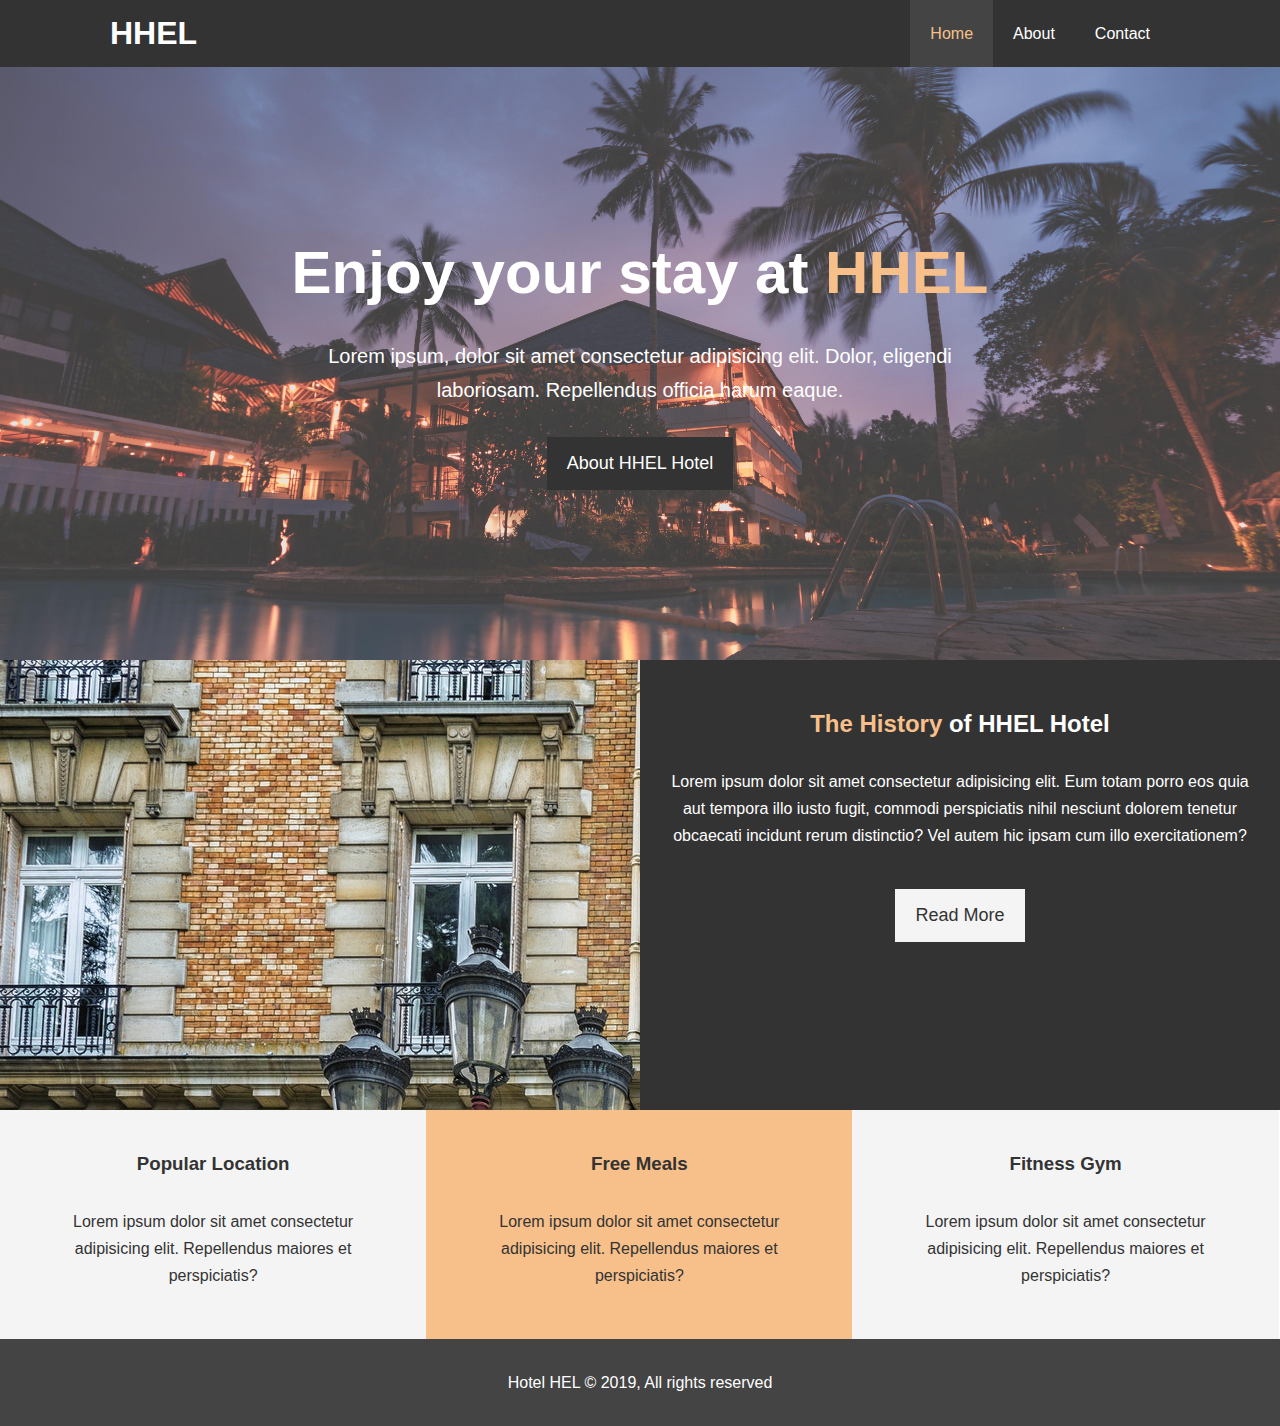
<file: index.html>
<!DOCTYPE html>
<html lang="en">
  <head>
    <meta charset="UTF-8" />
    <meta name="viewport" content="width=device-width, initial-scale=1.0" />
    <meta http-equiv="X-UA-Compatible" content="ie=edge" />
    <meta
      name="description"
      content="Welcome to the most luxury hotel in Helsinki"
    />
    <meta
      name="keywords"
      content="Hotel, Helsinki hotel, Finland hotel, Luxury hotel"
    />
    <link
      rel="stylesheet"
      href="https://use.fontawesome.com/releases/v5.7.1/css/all.css"
      integrity="sha384-fnmOCqbTlWIlj8LyTjo7mOUStjsKC4pOpQbqyi7RrhN7udi9RwhKkMHpvLbHG9Sr"
      crossorigin="anonymous"
    />
    <link rel="stylesheet" href="css/style.css" />
    <link
      rel="stylesheet"
      media="screen and (max-width: 768px)"
      href="css/mobile.css"
    />
    <title>Hotel HEL | Welcome</title>
  </head>
  <body>
    <header>
      <nav id="navbar">
        <div class="container">
          <h1 class="logo"><a href="index.html">HHEL</a></h1>
          <ul>
            <li><a class="active" href="index.html">Home</a></li>
            <li><a href="about.html">About</a></li>
            <li><a href="contact.html">Contact</a></li>
          </ul>
        </div>
      </nav>

      <div id="showcase">
        <div class="container">
          <div class="showcase-content">
            <h1>Enjoy your stay at <span class="text-primary">HHEL</span></h1>
            <p class="lead">
              Lorem ipsum, dolor sit amet consectetur adipisicing elit. Dolor,
              eligendi laboriosam. Repellendus officia harum eaque.
            </p>
            <a class="btn" href="about.html">About HHEL Hotel</a>
          </div>
        </div>
      </div>
    </header>
    <section id="home-info" class="bg-dark">
      <div class="info-img"></div>
      <div class="info-content">
        <h2><span class="text-primary">The History</span> of HHEL Hotel</h2>
        <p>
          Lorem ipsum dolor sit amet consectetur adipisicing elit. Eum totam
          porro eos quia aut tempora illo iusto fugit, commodi perspiciatis
          nihil nesciunt dolorem tenetur obcaecati incidunt rerum distinctio?
          Vel autem hic ipsam cum illo exercitationem?
        </p>
        <a href="about.html" class="btn btn-light">Read More</a>
      </div>
    </section>
    <section id="features">
      <div class="box bg-light">
        <i class="fas fa-hotel fa-3x"></i>
        <h3>Popular Location</h3>
        <p>
          Lorem ipsum dolor sit amet consectetur adipisicing elit. Repellendus
          maiores et perspiciatis?
        </p>
      </div>
      <div class="box bg-primary">
        <i class="fas fa-utensils fa-3x"></i>
        <h3>Free Meals</h3>
        <p>
          Lorem ipsum dolor sit amet consectetur adipisicing elit. Repellendus
          maiores et perspiciatis?
        </p>
      </div>
      <div class="box bg-light">
        <i class="fas fa-dumbbell fa-3x"></i>
        <h3>Fitness Gym</h3>
        <p>
          Lorem ipsum dolor sit amet consectetur adipisicing elit. Repellendus
          maiores et perspiciatis?
        </p>
      </div>
    </section>
    <div class="clr"></div>
    <footer id="main-footer">
      <p>Hotel HEL &copy; 2019, All rights reserved</p>
    </footer>
  </body>
</html>
</file>
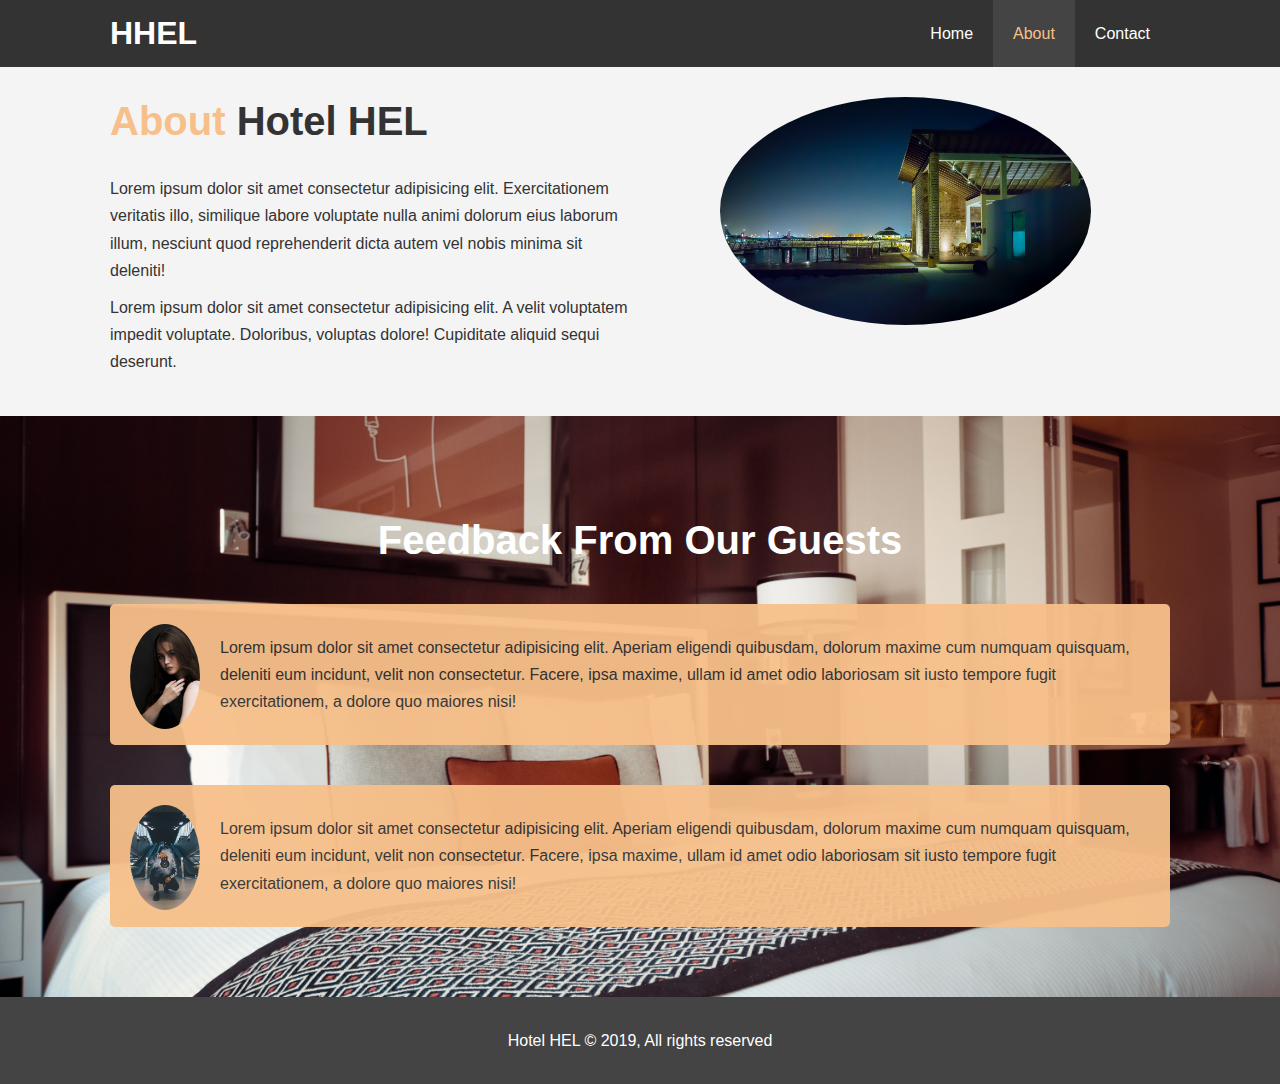
<file: about.html>
<!DOCTYPE html>
<html lang="en">
  <head>
    <meta charset="UTF-8" />
    <meta name="viewport" content="width=device-width, initial-scale=1.0" />
    <meta http-equiv="X-UA-Compatible" content="ie=edge" />
    <meta
      name="description"
      content="Welcome to the most luxury hotel in Helsinki"
    />
    <meta
      name="keywords"
      content="Hotel, Helsinki hotel, Finland hotel, Luxury hotel"
    />

    <link rel="stylesheet" href="css/style.css" />
    <link
      rel="stylesheet"
      media="screen and (max-width: 768px)"
      href="css/mobile.css"
    />
    <title>Hotel HEL | About</title>
  </head>
  <body>
    <header>
      <nav id="navbar">
        <div class="container">
          <h1 class="logo"><a href="index.html">HHEL</a></h1>
          <ul>
            <li><a href="index.html">Home</a></li>
            <li><a class="active" href="about.html">About</a></li>
            <li><a href="contact.html">Contact</a></li>
          </ul>
        </div>
      </nav>
    </header>

    <section id="about-info" class="bg-light py-3">
      <div class="container">
        <div class="info-left">
          <h1 class="l-heading">
            <span class="text-primary">About</span> Hotel HEL
          </h1>
          <p>
            Lorem ipsum dolor sit amet consectetur adipisicing elit.
            Exercitationem veritatis illo, similique labore voluptate nulla
            animi dolorum eius laborum illum, nesciunt quod reprehenderit dicta
            autem vel nobis minima sit deleniti!
          </p>
          <p>
            Lorem ipsum dolor sit amet consectetur adipisicing elit. A velit
            voluptatem impedit voluptate. Doloribus, voluptas dolore! Cupiditate
            aliquid sequi deserunt.
          </p>
        </div>
        <div class="info-right">
          <img src="./img/background-2.jpg" alt="hotel" />
        </div>
      </div>
    </section>

    <div class="clr"></div>

    <section id="testimonials" class="py-3">
      <div class="container">
        <h2 class="l-heading">Feedback From Our Guests</h2>
        <div class="testimonial bg-primary">
          <img src="./img/person-1.jpg" alt="Sara" />
          <p>
            Lorem ipsum dolor sit amet consectetur adipisicing elit. Aperiam
            eligendi quibusdam, dolorum maxime cum numquam quisquam, deleniti
            eum incidunt, velit non consectetur. Facere, ipsa maxime, ullam id
            amet odio laboriosam sit iusto tempore fugit exercitationem, a
            dolore quo maiores nisi!
          </p>
        </div>

        <div class="testimonial bg-primary">
          <img src="./img/person-3.jpg" alt="John" />
          <p>
            Lorem ipsum dolor sit amet consectetur adipisicing elit. Aperiam
            eligendi quibusdam, dolorum maxime cum numquam quisquam, deleniti
            eum incidunt, velit non consectetur. Facere, ipsa maxime, ullam id
            amet odio laboriosam sit iusto tempore fugit exercitationem, a
            dolore quo maiores nisi!
          </p>
        </div>
      </div>
    </section>

    <footer id="main-footer">
      <p>Hotel HEL &copy; 2019, All rights reserved</p>
    </footer>
  </body>
</html>
</file>
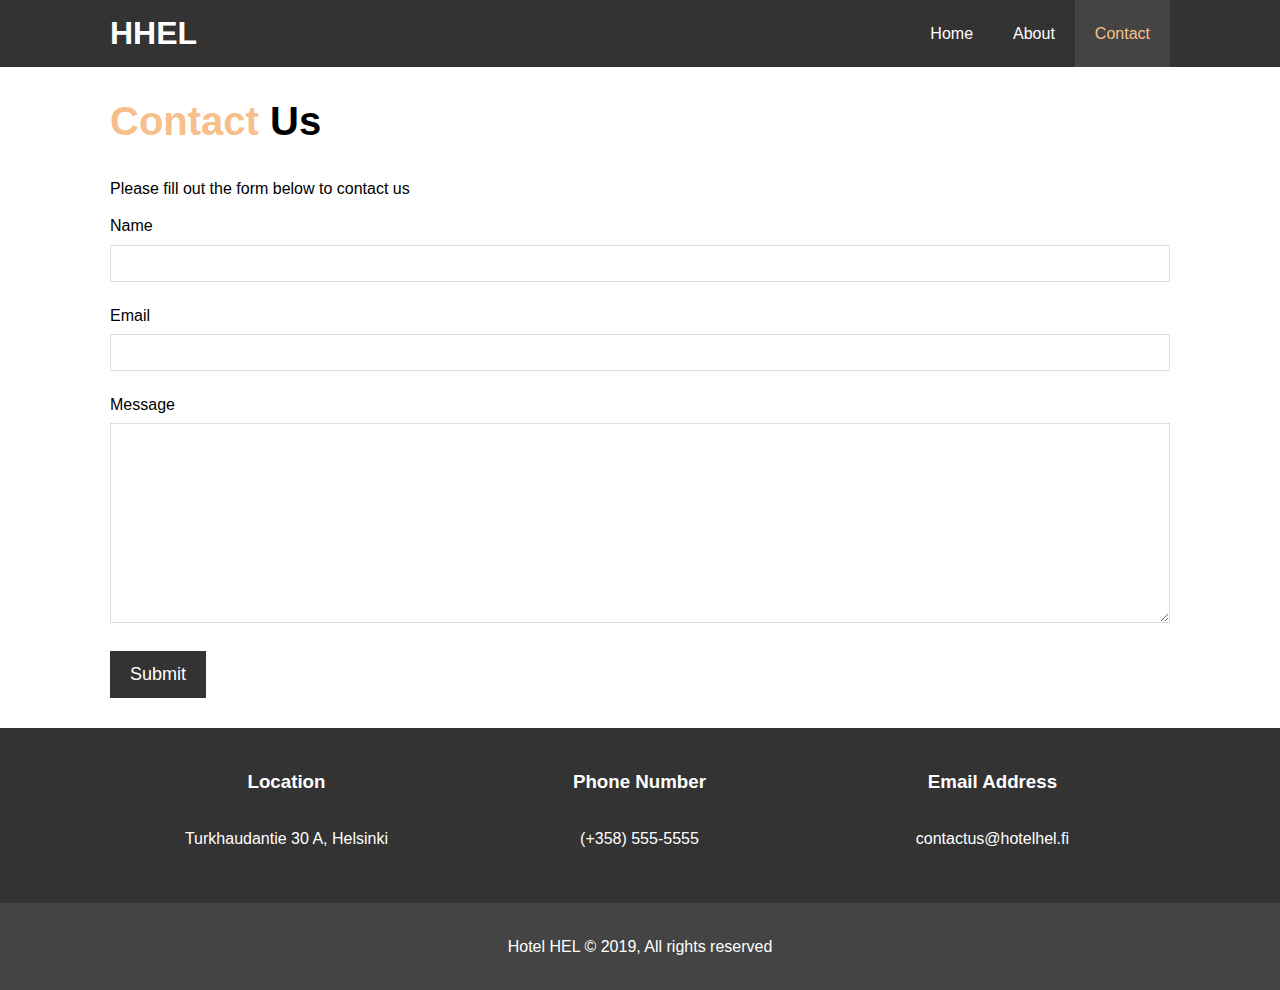
<file: contact.html>
<!DOCTYPE html>
<html lang="en">
  <head>
    <meta charset="UTF-8" />
    <meta name="viewport" content="width=device-width, initial-scale=1.0" />
    <meta http-equiv="X-UA-Compatible" content="ie=edge" />
    <meta
      name="description"
      content="Welcome to the most luxury hotel in Helsinki"
    />
    <meta
      name="keywords"
      content="Hotel, Helsinki hotel, Finland hotel, Luxury hotel"
    />
    <link
      rel="stylesheet"
      href="https://use.fontawesome.com/releases/v5.7.1/css/all.css"
      integrity="sha384-fnmOCqbTlWIlj8LyTjo7mOUStjsKC4pOpQbqyi7RrhN7udi9RwhKkMHpvLbHG9Sr"
      crossorigin="anonymous"
    />
    <link rel="stylesheet" href="css/style.css" />
    <link
      rel="stylesheet"
      media="screen and (max-width: 768px)"
      href="css/mobile.css"
    />
    <title>Hotel HEL | Contact</title>
  </head>
  <body>
    <header>
      <nav id="navbar">
        <div class="container">
          <h1 class="logo"><a href="index.html">HHEL</a></h1>
          <ul>
            <li><a href="index.html">Home</a></li>
            <li><a href="about.html">About</a></li>
            <li><a class="active" href="contact.html">Contact</a></li>
          </ul>
        </div>
      </nav>
    </header>

    <section id="contact-form" class="py-3">
      <div class="container">
        <h1 class="l-heading"><span class="text-primary">Contact</span> Us</h1>
        <p>Please fill out the form below to contact us</p>
        <form action="process.php">
          <div class="form-group">
            <label for="name">Name</label>
            <input type="text" name="name" id="name" />
          </div>
          <div class="form-group">
            <label for="email">Email</label>
            <input type="email" name="email" id="email" />
          </div>
          <div class="form-group">
            <label for="message">Message</label>
            <textarea name="message" id="message"></textarea>
          </div>
          <button type="submit" class="btn">Submit</button>
        </form>
      </div>
    </section>

    <section id="contact-info" class="bg-dark">
      <div class="container">
        <div class="box">
          <i class="fas fa-hotel fa-3x"></i>
          <h3>Location</h3>
          <p>Turkhaudantie 30 A, Helsinki</p>
        </div>
        <div class="box">
          <i class="fas fa-phone fa-3x"></i>
          <h3>Phone Number</h3>
          <p>(+358) 555-5555</p>
        </div>
        <div class="box">
          <i class="fas fa-envelope fa-3x"></i>
          <h3>Email Address</h3>
          <p>contactus@hotelhel.fi</p>
        </div>
      </div>
    </section>

    <footer id="main-footer">
      <p>Hotel HEL &copy; 2019, All rights reserved</p>
    </footer>
  </body>
</html>
</file>
<file: css/mobile.css>
#navbar .logo {
    float: none;
    text-align: center;
}
#navbar ul, #navbar ul li {
    float: none;
}

#navbar ul li a {
    padding: 5px;
    border-bottom: #444 dotted 1px;
}
/* Showcase */
#showcase {
    height: 100%;
  }
  
  #showcase .showcase-content {
    padding-top: 70px;
    padding-bottom: 30px;
  }
  
/*Home info*/
#home-info {
    height: 500px;
}
#home-info .info-img {
    display: none;
}
#home-info .info-content {
    float: none;
    width: 100%;
}
/*Boxes*/
.box {
    float: none;
    width: 100%;
}
/* About */
#about-info .info-right, #about-info .info-left {
    float: none;
    width: 100%;
  }
  
  #about-info .info-right {
    margin-top: 30px;
  }
  
  .l-heading {
    text-align: center;
  }
  
  /* Contact */
  #contact-info .box {
    border-bottom: #444 dotted 1px;
  }
</file>
<file: css/style.css>
/*Reset*/
* {
    padding: 0;
    margin: 0;
    box-sizing: border-box; /*to avoid padding to be added to actual width of the box*/
}
/*Main styling*/
html,body {
    font-family: 'Segoe UI', Tahoma, Geneva, Verdana, sans-serif;
    line-height: 1.7em;
}
a {
    color: #333;
    text-decoration: none;
}
h1,h2,h3 {
    padding-bottom: 20px;
}
p {
    margin: 10px 0;
}

/*Utility classes*/
.container {
    margin: auto;
    max-width: 1100px;
    overflow: auto;
    padding: 0 20px;
}
.text-primary {
    color: #f7c08a;
}
.lead {
    font-size: 20px;
}
.btn {
    display: inline-block;
    font-size: 18px;
    background: #333;
    color: #fff;
    padding: 13px 20px;
    border: none;
    cursor: pointer;
}
.btn:hover {
    background: #f7c08a;
    color: #444
}
.btn-light{
    background: #f4f4f4;
    color: #333;
}
.btn-light:hover{
    background: #444;
    color: #f7c08a;
}

.bg-dark {
    background: #333;
    color: #fff;
}
.bg-light {
    background: #f4f4f4;
    color: #333333;
}
.bg-primary {
    background: #f7c08a;
    color: #333;
}

.clr{
    clear: both;
}
.l-heading {
    font-size: 40px;
    line-height: 1.2;
}
.py-1 {padding: 10px 0;}
.py-2 {padding: 20px 0;}
.py-3 {padding: 30px 0;}

/*NavBar*/
#navbar {
    background: #333;
    color: #fff;
    overflow: auto;
}
#navbar a {
    color: #fff;
}

#navbar .logo {
    float: left;
    padding-top: 20px;
}
#navbar ul {
    list-style: none;
    float: right;
}

#navbar ul li {
    float: left;
}
#navbar ul li a {
    display: block;
    padding: 20px;
    text-align: center;
}
#navbar ul li a:hover, 
#navbar ul li a.active{
    background: #444;
    color: #f7c08a;
}

/*showcase*/
#showcase {
    background: url('../img/showcase.jpg') no-repeat center center/cover;
    height: 100%;
}
#showcase .showcase-content {
    color: #fff;
    text-align: center;
    padding: 170px;

}
#showcase .showcase-content h1 {
    font-size: 60px;
    line-height: 1.2em;
}

#showcase .showcase-content p {
    padding-bottom: 20px;
    line-height: 1.7em;
}

#home-info {
    height: 450px;
}
#home-info .info-img{
    float: left;
    width: 50%;
    background: url('../img/photo-1.jpg') no-repeat;
    min-height: 100%;
}
#home-info .info-content {
    float: right;
    width: 50%;
    height: 100%;
    text-align: center;
    padding: 50px 30px;
    overflow: hidden;
}

#home-info .info-content p {
    padding-bottom: 30px;
}

/*features*/
.box {
    float: left;
    width: 33.3%;
    padding: 40px;
    text-align: center;
}
.box i {
    margin-bottom: 10px;
}

/*About info*/
#about-info .info-right {
    float: right;
    width: 50%;
    min-height: 100%;
}
#about-info .info-right img {
    display: block;
    margin: auto;
    width: 70%;
    border-radius: 50%
}
#about-info .info-left {
    float: left;
    width: 50%;
    min-height: 100%;
}
/*Testimonials*/
#testimonials {
    height: 100%;
    background: url('../img/bed-bedroom-cozy-164595.jpg') no-repeat center center/cover;
    padding-top: 100px;
}
#testimonials h2 {
    color: #fff;
    text-align: center;
    padding-bottom: 40px;
}
#testimonials .testimonial{
    padding: 20px;
    margin-bottom: 40px;
    border-radius: 5px;
    opacity: 0.95;
}
#testimonials .testimonial img {
    width: 70px;
    float: left;
    margin-right: 20px;
    border-radius: 50%;
}

/*contact form*/

#contact-form .form-group {
    margin-bottom: 20px;
}
#contact-form label {
    display: block;
    margin-bottom: 5px;
}
#contact-form input,
#contact-form textarea {
    width: 100%;
    padding: 10px;
    border: 1px #ddd solid;
}
#contact-form textarea {
    height: 200px;
}

#contact-form input:focus,
#contact-form textarea:focus {
    outline: none;
    border-color: #f7c08a;
}

/*FOoter*/
#main-footer{
    background: #444;
    text-align: center;
    color: #fff;
    padding: 20px;
}
</file>
